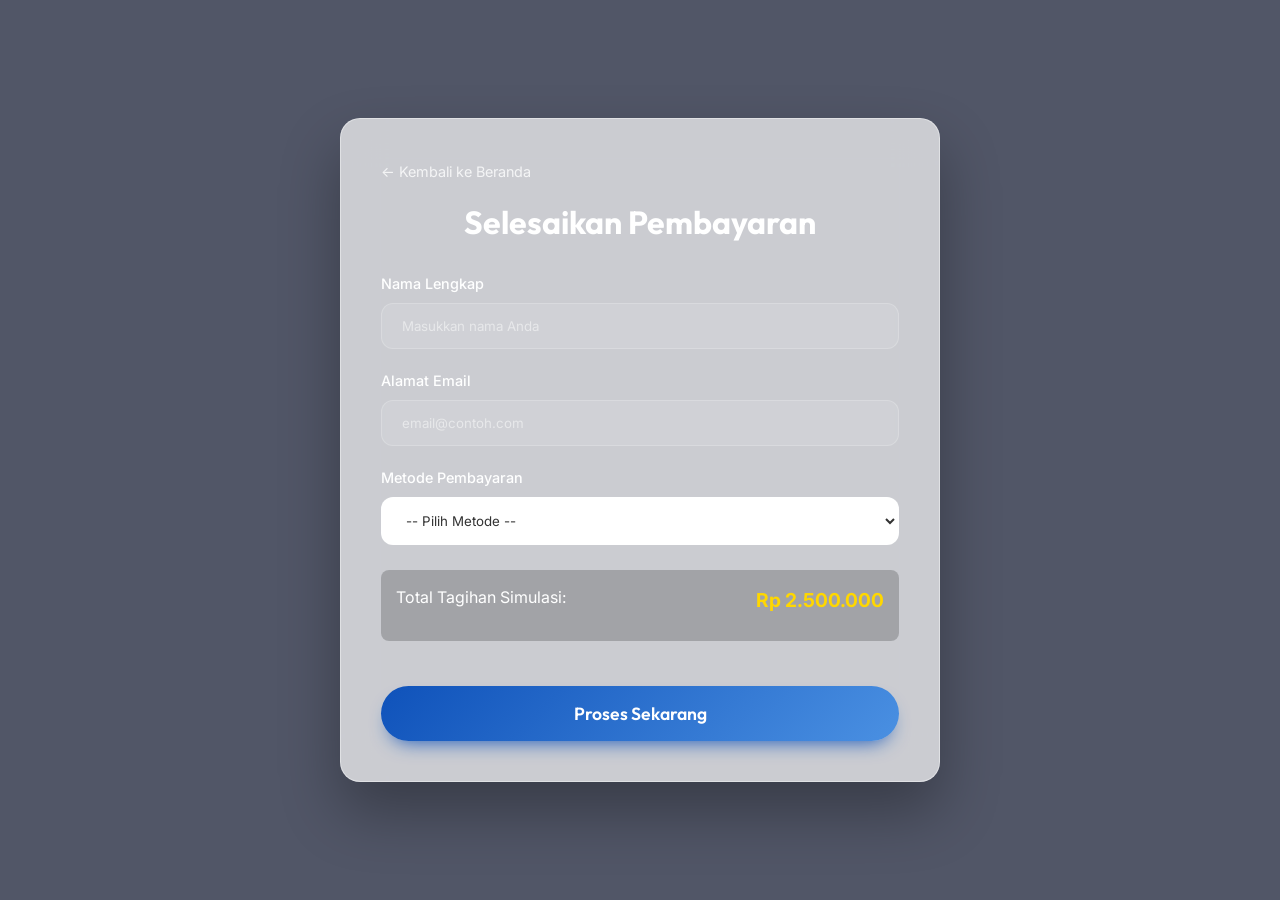
<file: payment.html>
<!DOCTYPE html>
<html lang="id">
<head>
    <meta charset="UTF-8">
    <meta name="viewport" content="width=device-width, initial-scale=1.0">
    <title>Penyelesaian Pembayaran | WisataNusa Adventure</title>
    <link rel="preconnect" href="https://fonts.googleapis.com">
    <link rel="preconnect" href="https://fonts.gstatic.com" crossorigin>
    <link href="https://fonts.googleapis.com/css2?family=Inter:wght@300;400;500;600&family=Outfit:wght@400;600;700;800&display=swap" rel="stylesheet">
    <link rel="stylesheet" href="styles.css">
    <style>
        .payment-wrap {
            min-height: 100vh;
            display: flex;
            align-items: center;
            justify-content: center;
            background: url('https://images.unsplash.com/photo-1555400038-63f5ba517a47?q=80&w=2070&auto=format&fit=crop') center/cover fixed;
            padding: 40px 20px;
            position: relative;
        }
        .payment-overlay {
            position: absolute;
            top: 0; left: 0; width: 100%; height: 100%;
            background: rgba(10, 17, 40, 0.7);
            z-index: 0;
        }
        .payment-card {
            position: relative;
            z-index: 1;
            width: 100%;
            max-width: 600px;
            background: var(--glass-bg);
            backdrop-filter: blur(20px);
            -webkit-backdrop-filter: blur(20px);
            border: 1px solid var(--glass-border);
            border-radius: var(--radius);
            padding: 40px;
            color: var(--white);
            box-shadow: 0 30px 60px rgba(0,0,0,0.3);
            opacity: 0;
            transform: translateY(30px);
            transition: all 0.6s ease;
        }
        html:not([data-theme="dark"]) .payment-card h2, 
        html:not([data-theme="dark"]) .payment-card label,
        html:not([data-theme="dark"]) .payment-card span,
        html:not([data-theme="dark"]) .payment-card a {
            color: #ffffff !important;
        }
        .payment-card h2 { margin-bottom: 30px; font-size: 2rem; text-align: center; }
        .form-group { margin-bottom: 20px; }
        .form-group label { display: block; margin-bottom: 8px; font-weight: 500; font-size: 0.9rem; }
        .form-control {
            width: 100%;
            padding: 14px 20px;
            border-radius: 12px;
            border: 1px solid rgba(255,255,255,0.2);
            background: rgba(255,255,255,0.1);
            color: #fff;
            outline: none;
            font-family: 'Inter', sans-serif;
            transition: all 0.3s;
        }
        .form-control:focus {
            border-color: var(--primary-light);
            background: rgba(255,255,255,0.15);
        }
        .form-control::placeholder { color: rgba(255,255,255,0.5); }
        .btn-pay { width: 100%; padding: 16px; font-size: 1.1rem; margin-top: 20px; }
        .back-link {
            display: inline-block;
            margin-bottom: 20px;
            text-decoration: none;
            font-size: 0.9rem;
            transition: color 0.3s;
            opacity: 0.8;
        }
        .back-link:hover { opacity: 1; text-decoration: underline; }
    </style>
</head>
<body>
    <div class="payment-wrap">
        <div class="payment-overlay"></div>
        <div class="payment-card" id="cardAnim">
            <a href="index.html" class="back-link">&larr; Kembali ke Beranda</a>
            <h2>Selesaikan Pembayaran</h2>
            <form id="payment-form">
                <div class="form-group">
                    <label>Nama Lengkap</label>
                    <input type="text" class="form-control" placeholder="Masukkan nama Anda" required>
                </div>
                <div class="form-group">
                    <label>Alamat Email</label>
                    <input type="email" class="form-control" placeholder="email@contoh.com" required>
                </div>
                <div class="form-group">
                    <label>Metode Pembayaran</label>
                    <select class="form-control" required style="color: #333; background: #fff;">
                        <option value="">-- Pilih Metode --</option>
                        <option value="transfer">Transfer Bank (BCA/Mandiri/BNI)</option>
                        <option value="qris">E-Wallet (OVO/GoPay/Dana via QRIS)</option>
                        <option value="card">Kartu Kredit / Debit</option>
                    </select>
                </div>
                <div style="background: rgba(0,0,0,0.2); padding: 15px; border-radius: 8px; margin: 25px 0;">
                    <div style="display: flex; justify-content: space-between; margin-bottom: 10px;">
                        <span>Total Tagihan Simulasi:</span>
                        <span style="font-weight: bold; font-size: 1.2rem; color: #FFD700 !important;">Rp 2.500.000</span>
                    </div>
                </div>
                <button type="submit" class="btn btn-primary btn-pay">Proses Sekarang</button>
            </form>
        </div>
    </div>
    
    <script>
        document.addEventListener('DOMContentLoaded', () => {
            const form = document.getElementById('payment-form');
            form.addEventListener('submit', (e) => {
                e.preventDefault();
                alert('Proses Pembayaran Berhasil Disimulasikan! Terima kasih.');
                window.location.href = 'index.html';
            });
            // Intro animation
            setTimeout(() => {
                const card = document.getElementById('cardAnim');
                card.style.opacity = '1';
                card.style.transform = 'translateY(0)';
            }, 150);
        });
    </script>
</body>
</html>
</file>
<file: styles.css>
:root {
  --primary: #0F52BA; /* Sapphire Blue */
  --primary-light: #4A90E2;
  --secondary: #10B981; /* Emerald */
  --dark: #0A1128;
  --dark-light: #1C2B4B;
  --light: #F8FAFC;
  --white: #FFFFFF;
  --text: #334155;
  --text-light: #64748B;
  --glass-bg: rgba(255, 255, 255, 0.7);
  --glass-border: rgba(255, 255, 255, 0.4);
  --glass-shadow: 0 8px 32px 0 rgba(31, 38, 135, 0.07);
  --radius: 20px;
  --transition: all 0.4s cubic-bezier(0.16, 1, 0.3, 1);
}

[data-theme="dark"] {
  --primary: #38BDF8;
  --primary-light: #7DD3FC;
  --secondary: #34D399;
  --light: #0B1120;
  --white: #1E293B;
  --dark: #FFFFFF;
  --text: #F1F5F9;
  --text-light: #94A3B8;
  --glass-bg: rgba(30, 41, 59, 0.7);
  --glass-border: rgba(255, 255, 255, 0.05);
  --glass-shadow: 0 8px 32px 0 rgba(0, 0, 0, 0.2);
}

* {
  margin: 0;
  padding: 0;
  box-sizing: border-box;
}

html {
  scroll-behavior: smooth;
}

body {
  font-family: 'Inter', sans-serif;
  color: var(--text);
  background: var(--light);
  line-height: 1.6;
  overflow-x: hidden;
  transition: background 0.4s ease, color 0.4s ease;
}

/* Typography */
h1, h2, h3, h4, h5, h6 {
  font-family: 'Outfit', sans-serif;
  font-weight: 700;
  color: var(--dark);
  line-height: 1.2;
}

span {
  color: var(--primary);
}

.container {
  max-width: 1280px;
  margin: 0 auto;
  padding: 0 24px;
}

.section {
  padding: 100px 0;
}

/* Custom Cursor */
.cursor, .cursor-follower {
  position: fixed;
  top: 0;
  left: 0;
  border-radius: 50%;
  pointer-events: none;
  z-index: 9999;
}

.cursor {
  width: 8px;
  height: 8px;
  background: var(--primary);
  transform: translate(-50%, -50%);
  transition: transform 0.1s;
}

.cursor-follower {
  width: 40px;
  height: 40px;
  border: 1px solid var(--primary);
  transform: translate(-50%, -50%);
  transition: transform 0.3s ease-out, width 0.3s, height 0.3s;
}

.cursor.hovering {
  transform: translate(-50%, -50%) scale(1.5);
}

.cursor-follower.hovering {
  width: 60px;
  height: 60px;
  background: rgba(15, 82, 186, 0.1);
  border-color: transparent;
}

@media (max-width: 768px) {
  .hidden-mobile { display: none !important; }
}

/* Buttons */
.btn {
  display: inline-flex;
  align-items: center;
  justify-content: center;
  gap: 8px;
  padding: 14px 28px;
  border-radius: 30px;
  font-weight: 600;
  text-decoration: none;
  cursor: pointer;
  border: none;
  transition: var(--transition);
  font-family: 'Outfit', sans-serif;
}

.btn-primary {
  background: linear-gradient(135deg, var(--primary), var(--primary-light));
  color: #fff;
  box-shadow: 0 10px 20px -10px var(--primary);
}

.btn-primary:hover {
  transform: translateY(-3px);
  box-shadow: 0 15px 25px -10px var(--primary);
  color: #fff;
}

.btn-secondary-outline {
  background: transparent;
  color: #fff;
  border: 2px solid rgba(255,255,255,0.5);
  backdrop-filter: blur(5px);
}

.btn-secondary-outline:hover {
  background: #fff;
  color: var(--dark);
}

.btn-outline {
  background: transparent;
  color: var(--text);
  border: 2px solid var(--text-light);
}

.btn-outline:hover {
  border-color: var(--primary);
  color: var(--primary);
}

.btn-sm { padding: 10px 20px; font-size: 0.9rem; }
.btn-icon { padding: 10px; border-radius: 50%; aspect-ratio: 1; }

.theme-btn {
  background: var(--glass-bg);
  border: 1px solid var(--glass-border);
  color: var(--text);
  display: flex;
  align-items: center;
  justify-content: center;
}

.theme-btn:hover {
  transform: scale(1.1);
}

/* Navbar */
.navbar {
  position: fixed;
  top: 0; left: 0; width: 100%;
  padding: 24px 0;
  z-index: 1000;
  transition: var(--transition);
}

.navbar.scrolled {
  padding: 16px 0;
  background: var(--glass-bg);
  backdrop-filter: blur(20px);
  -webkit-backdrop-filter: blur(20px);
  border-bottom: 1px solid var(--glass-border);
  box-shadow: var(--glass-shadow);
}

.nav-container {
  display: flex;
  justify-content: space-between;
  align-items: center;
}

.logo {
  font-family: 'Outfit', sans-serif;
  font-weight: 800;
  font-size: 1.5rem;
  color: var(--dark);
  text-decoration: none;
}

html:not([data-theme="dark"]) .navbar:not(.scrolled) .logo { color: #fff; }
html:not([data-theme="dark"]) .navbar:not(.scrolled) .nav-links a { color: rgba(255,255,255,0.9); }

.nav-links {
  display: flex;
  list-style: none;
  gap: 32px;
}

.nav-links a {
  text-decoration: none;
  color: var(--text);
  font-weight: 500;
  font-size: 0.95rem;
  transition: var(--transition);
  position: relative;
}

.nav-links a::after {
  content: '';
  position: absolute;
  bottom: -4px;
  left: 0;
  width: 0%;
  height: 2px;
  background: var(--primary);
  transition: var(--transition);
}

.nav-links a:hover::after, .nav-links a.active::after { width: 100%; }

.nav-actions { display: flex; align-items: center; gap: 16px; }

.hamburger {
  display: none;
  cursor: pointer;
  flex-direction: column;
  gap: 5px;
}

.hamburger .bar {
  width: 25px; height: 2px; background: var(--dark);
  transition: var(--transition);
}

html:not([data-theme="dark"]) .navbar:not(.scrolled) .hamburger .bar { background: #fff; }

/* Hero Section */
.hero {
  height: 100vh;
  min-height: 700px;
  position: relative;
  display: flex;
  align-items: center;
  padding-top: 80px;
  overflow: hidden;
}

.hero-bg {
  position: absolute;
  top: -10%; left: -10%; width: 120%; height: 120%;
  background-size: cover;
  background-position: center;
  z-index: -2;
  will-change: transform;
}

.hero-overlay {
  position: absolute;
  top: 0; left: 0; width: 100%; height: 100%;
  background: linear-gradient(to bottom, rgba(10,17,40,0.6), rgba(10,17,40,0.8));
  z-index: -1;
}

.hero-content {
  color: #fff;
  text-align: center;
  max-width: 900px !important;
  margin: 0 auto;
}

.hero-content h1 {
  font-size: clamp(3rem, 5vw, 5.5rem);
  color: #fff;
  margin-bottom: 24px;
  letter-spacing: -1px;
}

[data-theme="dark"] .hero-content h1 span { color: var(--primary); }

.hero-content p {
  font-size: clamp(1.1rem, 2vw, 1.25rem);
  color: rgba(255,255,255,0.8);
  margin-bottom: 40px;
  max-width: 700px;
  margin-inline: auto;
}

.hero-actions {
  display: flex;
  gap: 16px;
  justify-content: center;
  margin-bottom: 60px;
}

.glassmorphism {
  background: var(--glass-bg);
  backdrop-filter: blur(16px);
  -webkit-backdrop-filter: blur(16px);
  border: 1px solid var(--glass-border);
  box-shadow: var(--glass-shadow);
}

.hero-stats {
  display: flex;
  justify-content: center;
  align-items: center;
  gap: 40px;
  padding: 24px 40px;
  border-radius: var(--radius);
  color: var(--text);
  max-width: fit-content;
  margin: 0 auto;
}

.stat { text-align: center; }
.stat h3 { font-size: 2rem; margin-bottom: 4px; }
.stat p { font-size: 0.9rem; color: var(--text-light); margin: 0; }
.divider { width: 1px; height: 50px; background: var(--text-light); opacity: 0.2; }

/* Section Header */
.section-header { margin-bottom: 60px; max-width: 600px; }
.section-header.text-center { margin: 0 auto 60px; }
.subtitle {
  font-size: 0.85rem;
  font-weight: 700;
  letter-spacing: 2px;
  color: var(--primary);
  margin-bottom: 12px;
}
.section-title { font-size: clamp(2.5rem, 4vw, 3rem); margin-bottom: 16px; }
.section-desc { color: var(--text-light); font-size: 1.1rem; }

/* Destinations */
.destinations-grid {
  display: grid;
  grid-template-columns: repeat(auto-fit, minmax(300px, 1fr));
  gap: 32px;
}

.card {
  position: relative;
  border-radius: var(--radius);
  overflow: hidden;
  height: 450px;
  cursor: pointer;
}

.card-img { width: 100%; height: 100%; }
.card-img img {
  width: 100%; height: 100%;
  object-fit: cover;
  transition: transform 0.6s cubic-bezier(0.16, 1, 0.3, 1);
}

.card:hover .card-img img { transform: scale(1.1); }

.card-content {
  position: absolute;
  bottom: 24px; left: 24px; right: 24px;
  padding: 24px;
  border-radius: 16px;
  transform: translateY(20px);
  opacity: 0.9;
  transition: var(--transition);
}

.card:hover .card-content { transform: translateY(0); opacity: 1; }

.card-meta { font-size: 0.75rem; font-weight: 600; letter-spacing: 1px; color: var(--primary); margin-bottom: 8px; }
.card-content h3 { font-size: 1.5rem; margin-bottom: 8px; }
.card-content p { font-size: 0.9rem; color: var(--text-light); margin-bottom: 16px; display: -webkit-box; -webkit-line-clamp: 2; line-clamp: 2; -webkit-box-orient: vertical; overflow: hidden; }

.card-link {
  display: inline-flex; align-items: center; gap: 8px;
  color: var(--primary); font-weight: 600; text-decoration: none; font-size: 0.9rem;
}
.card-link:hover { gap: 12px; }

/* Packages */
.bg-alt { background: var(--white); }
[data-theme="dark"] .bg-alt { background: #151e2e; }

.packages-grid {
  display: grid;
  grid-template-columns: repeat(auto-fit, minmax(350px, 1fr));
  gap: 40px;
}

.package-card {
  background: var(--white);
  border-radius: var(--radius);
  overflow: hidden;
  box-shadow: 0 20px 40px rgba(0,0,0,0.05);
  transition: var(--transition);
  border: 1px solid var(--glass-border);
}

[data-theme="dark"] .package-card { background: var(--glass-bg); }

.package-card:hover {
  transform: translateY(-10px);
  box-shadow: 0 30px 60px rgba(15,82,186,0.1);
}

.package-img { position: relative; height: 240px; }
.package-img img { width: 100%; height: 100%; object-fit: cover; }
.badge {
  position: absolute; top: 16px; right: 16px;
  background: var(--secondary); color: #fff;
  padding: 6px 16px; border-radius: 20px;
  font-size: 0.8rem; font-weight: 600;
}

.package-details { padding: 32px; }
.package-meta {
  display: flex; gap: 16px; margin-bottom: 16px;
  font-size: 0.85rem; color: var(--primary); font-weight: 500;
}
.package-meta span { display: flex; align-items: center; gap: 6px; }
.package-details h3 { font-size: 1.4rem; margin-bottom: 12px; }
.package-desc { color: var(--text-light); font-size: 0.95rem; margin-bottom: 24px; }
.price-row { display: flex; justify-content: space-between; align-items: flex-end; }
.old-price { font-size: 0.85rem; text-decoration: line-through; color: var(--text-light); }
.price { font-size: 1.5rem; color: var(--primary); }
.price span { font-size: 0.9rem; color: var(--text-light); font-weight: 400; }

/* Gallery Slider */
.gallery-slider {
  max-width: 1000px;
  margin: 0 auto;
  border-radius: var(--radius);
  overflow: hidden;
  box-shadow: 0 20px 40px rgba(0,0,0,0.1);
  background: var(--white);
  padding: 20px;
}

[data-theme="dark"] .gallery-slider { background: var(--glass-bg); }

.main-slide {
  position: relative;
  width: 100%;
  height: 450px;
  border-radius: 12px;
  overflow: hidden;
  margin-bottom: 16px;
}

.main-slide img {
  width: 100%; height: 100%; object-fit: cover;
  transition: opacity 0.4s ease;
}

.slider-controls {
  position: absolute;
  top: 50%; width: 100%;
  display: flex; justify-content: space-between;
  transform: translateY(-50%);
  padding: 0 20px;
  pointer-events: none;
}

.slider-controls .btn-icon {
  pointer-events: auto;
  background: rgba(255,255,255,0.7);
  color: var(--dark);
  border: none;
  font-size: 1.2rem;
  width: 45px; height: 45px;
  backdrop-filter: blur(5px);
}
.slider-controls .btn-icon:hover { background: var(--primary); color: #fff; }

.thumbnails {
  display: flex; gap: 12px; overflow-x: auto; padding-bottom: 8px;
}
.thumbnails::-webkit-scrollbar { height: 6px; }
.thumbnails::-webkit-scrollbar-thumb { background: var(--primary-light); border-radius: 10px; }

.thumbnail {
  width: 120px; height: 80px; object-fit: cover;
  border-radius: 8px; cursor: pointer;
  opacity: 0.6; transition: var(--transition);
  border: 2px solid transparent;
  flex-shrink: 0;
}
.thumbnail:hover, .thumbnail.active { opacity: 1; border-color: var(--primary); }

/* Testimonials Grid */
.testimonials-grid {
  display: grid;
  grid-template-columns: repeat(auto-fit, minmax(300px, 1fr));
  gap: 30px;
}

.testimonial-card {
  background: var(--white);
  padding: 30px;
  border-radius: var(--radius);
  box-shadow: 0 10px 30px rgba(0,0,0,0.05);
  transition: var(--transition);
  border: 1px solid var(--glass-border);
}

[data-theme="dark"] .testimonial-card {
  background: var(--glass-bg);
}

.testimonial-card:hover {
  transform: translateY(-5px);
  box-shadow: 0 20px 40px rgba(15,82,186,0.1);
}

.stars {
  font-size: 1.2rem;
  margin-bottom: 16px;
  letter-spacing: 2px;
}

.quote {
  font-size: 1.05rem;
  font-style: italic;
  color: var(--text);
  margin-bottom: 24px;
}

.author {
  display: flex;
  align-items: center;
  gap: 16px;
}

.author img {
  width: 50px; height: 50px;
  border-radius: 50%;
  object-fit: cover;
}

.author h4 {
  font-size: 1rem;
  margin-bottom: 2px;
}

.author p {
  font-size: 0.85rem;
  color: var(--text-light);
  margin: 0;
}

/* Footer */
.footer { padding: 80px 0 30px; border-top: 1px solid var(--glass-border); }
.center-footer { text-align: center; }

/* Animations */
.fade-up {
  opacity: 0;
  transform: translateY(30px);
  transition: opacity 0.8s ease, transform 0.8s ease;
}

.fade-up.in-view { opacity: 1; transform: translateY(0); }
.delay-1 { transition-delay: 0.1s; }
.delay-2 { transition-delay: 0.2s; }
.delay-3 { transition-delay: 0.3s; }

/* Responsive */
@media (max-width: 992px) {
  .gallery-grid { grid-template-columns: repeat(2, 1fr); }
  .item-large { grid-column: span 2; }
  .item-wide { grid-column: span 2; }
}

@media (max-width: 768px) {
  .nav-links {
    position: fixed; top: 0; right: -100%;
    width: 280px; height: 100vh;
    background: var(--light);
    flex-direction: column; padding: 100px 40px;
    box-shadow: -10px 0 30px rgba(0,0,0,0.1);
    transition: 0.4s ease;
  }
  
  [data-theme="dark"] .nav-links { background: var(--light); }

  .nav-links.active { right: 0; }
  .hamburger { display: flex; z-index: 1001; }
  .hamburger.active .bar:nth-child(1) { transform: translateY(7px) rotate(45deg); }
  .hamburger.active .bar:nth-child(2) { opacity: 0; }
  .hamburger.active .bar:nth-child(3) { transform: translateY(-7px) rotate(-45deg); }
  
  html:not([data-theme="dark"]) .navbar:not(.scrolled) .hamburger.active .bar { background: var(--dark); }

  .hero-stats { flex-direction: column; gap: 20px; padding: 20px; width: 100%; }
  .divider { width: 50px; height: 1px; }
  .hero-content h1 { font-size: 2.5rem; }
  .hero-actions { flex-direction: column; }
}

/* WhatsApp Float */
.wa-float {
  position: fixed;
  bottom: 30px;
  right: 30px;
  background-color: #25d366;
  color: #fff;
  width: 60px;
  height: 60px;
  border-radius: 50%;
  display: flex;
  align-items: center;
  justify-content: center;
  box-shadow: 0 4px 15px rgba(37,211,102,0.4);
  z-index: 1000;
  transition: all 0.3s cubic-bezier(0.16, 1, 0.3, 1);
}

.wa-float:hover {
  transform: scale(1.1) translateY(-5px);
  box-shadow: 0 6px 20px rgba(37,211,102,0.6);
  color: #fff;
}
</file>
